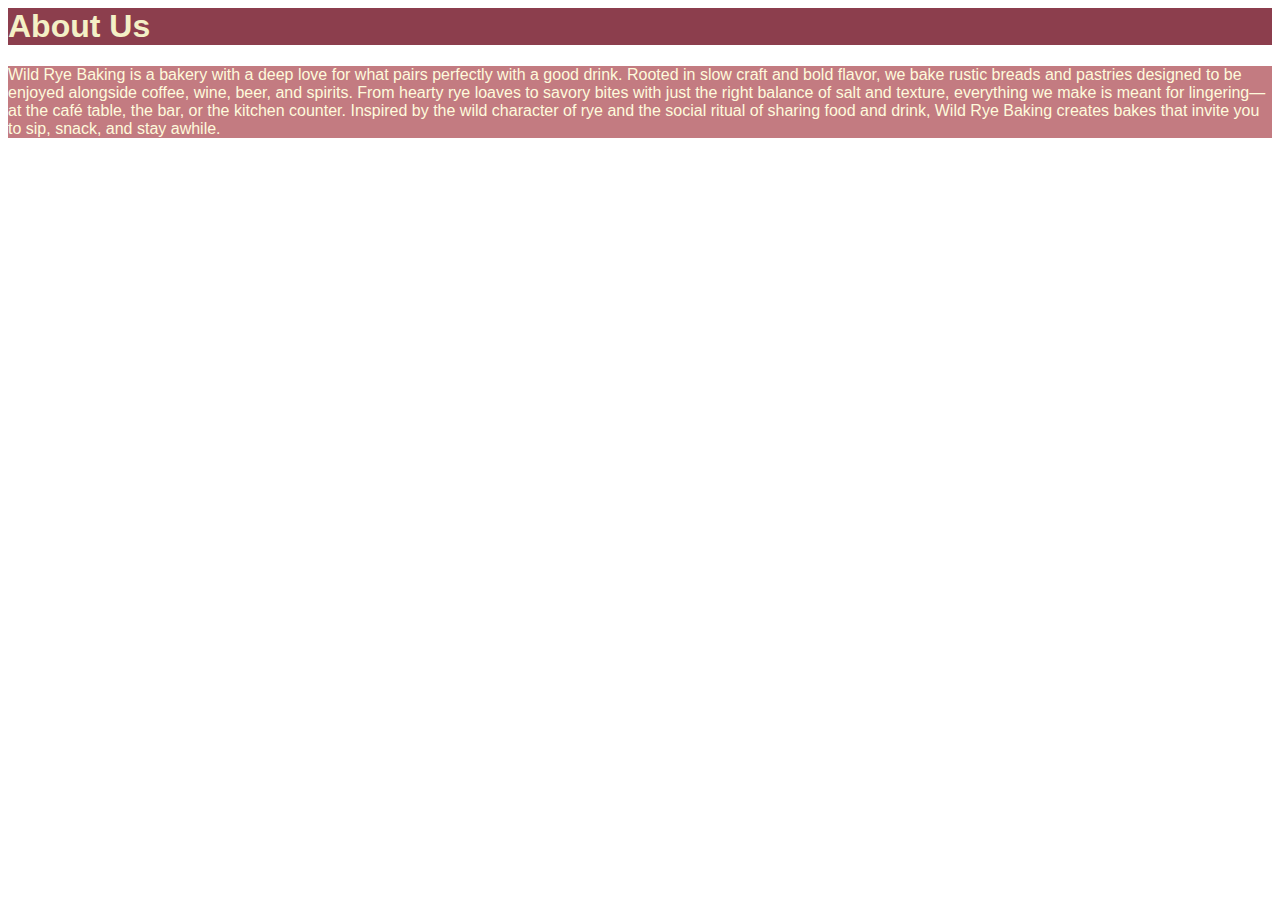
<file: aboutus.html>
<html>
  <head>
<link rel="stylesheet" href="stylesheet.css">
<title>About Us</title>
</head>
  
<body>

<h1>About Us</h1>
<p>Wild Rye Baking is a bakery with a deep love for what pairs perfectly with a good drink. 
  Rooted in slow craft and bold flavor, we bake rustic breads and pastries designed to be enjoyed 
  alongside coffee, wine, beer, and spirits. From hearty rye loaves to savory bites with just the right 
  balance of salt and texture, everything we make is meant for lingering—at the café table, the bar, or 
  the kitchen counter. Inspired by the wild character of rye and the social ritual of sharing food and 
  drink, Wild Rye Baking creates bakes that invite you to sip, snack, and stay awhile.</p>

</body>
</html>
</file>
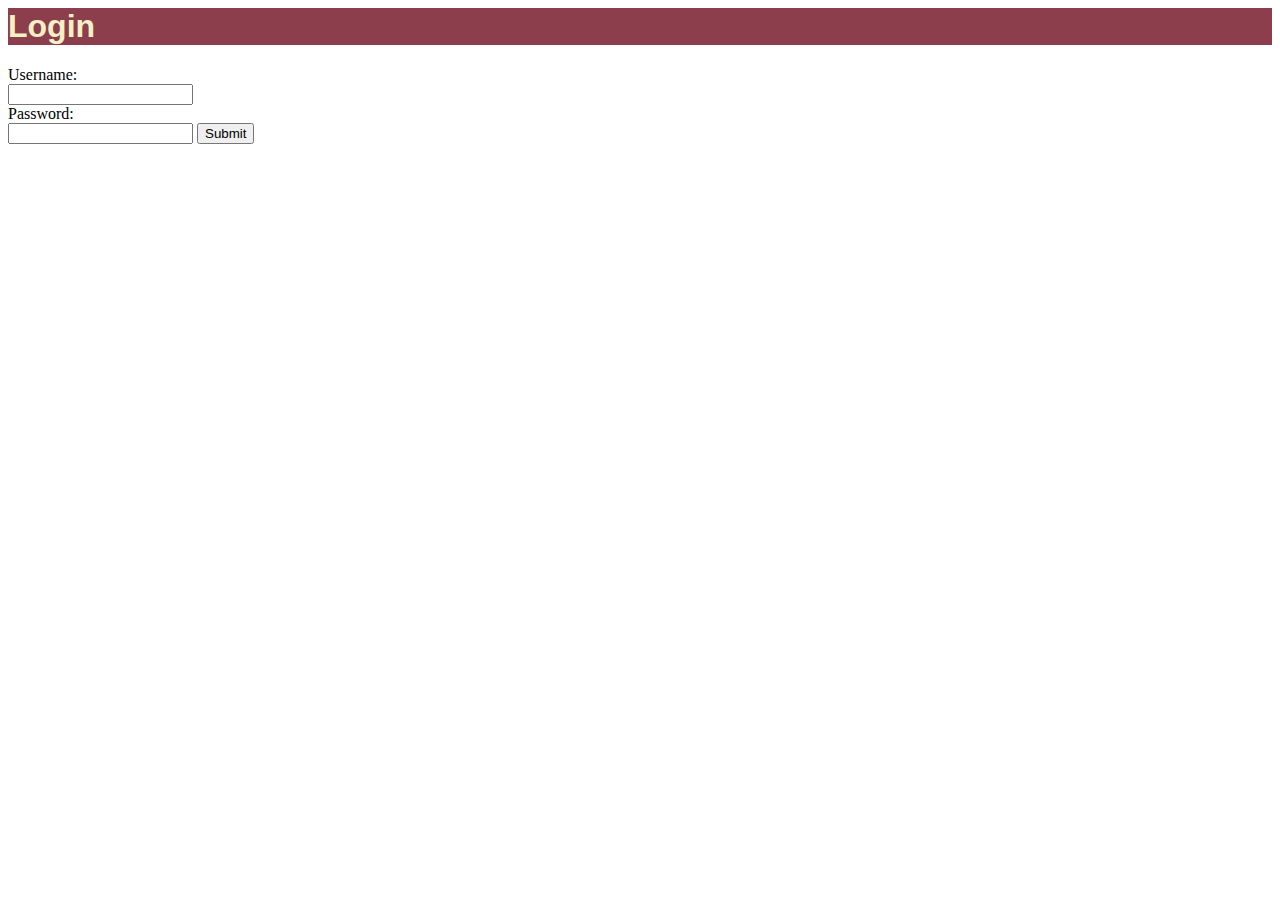
<file: login.html>
<html>
  <head>
<link rel="stylesheet" href="stylesheet.css">
<title>Login</title>
</head>
  
<body>

<h1>Login</h1>

<form action="/register.html" target="_blank" method="get">
  
  <label for="username">Username:</label><br>
  <input type="text" id="username" name="username"><br>
  
  <label for="pwd">Password:</label><br>
  <input type="password" id="pwd" name="pwd">
  
  <input type="submit">
</form>

</body>
</html>
</file>
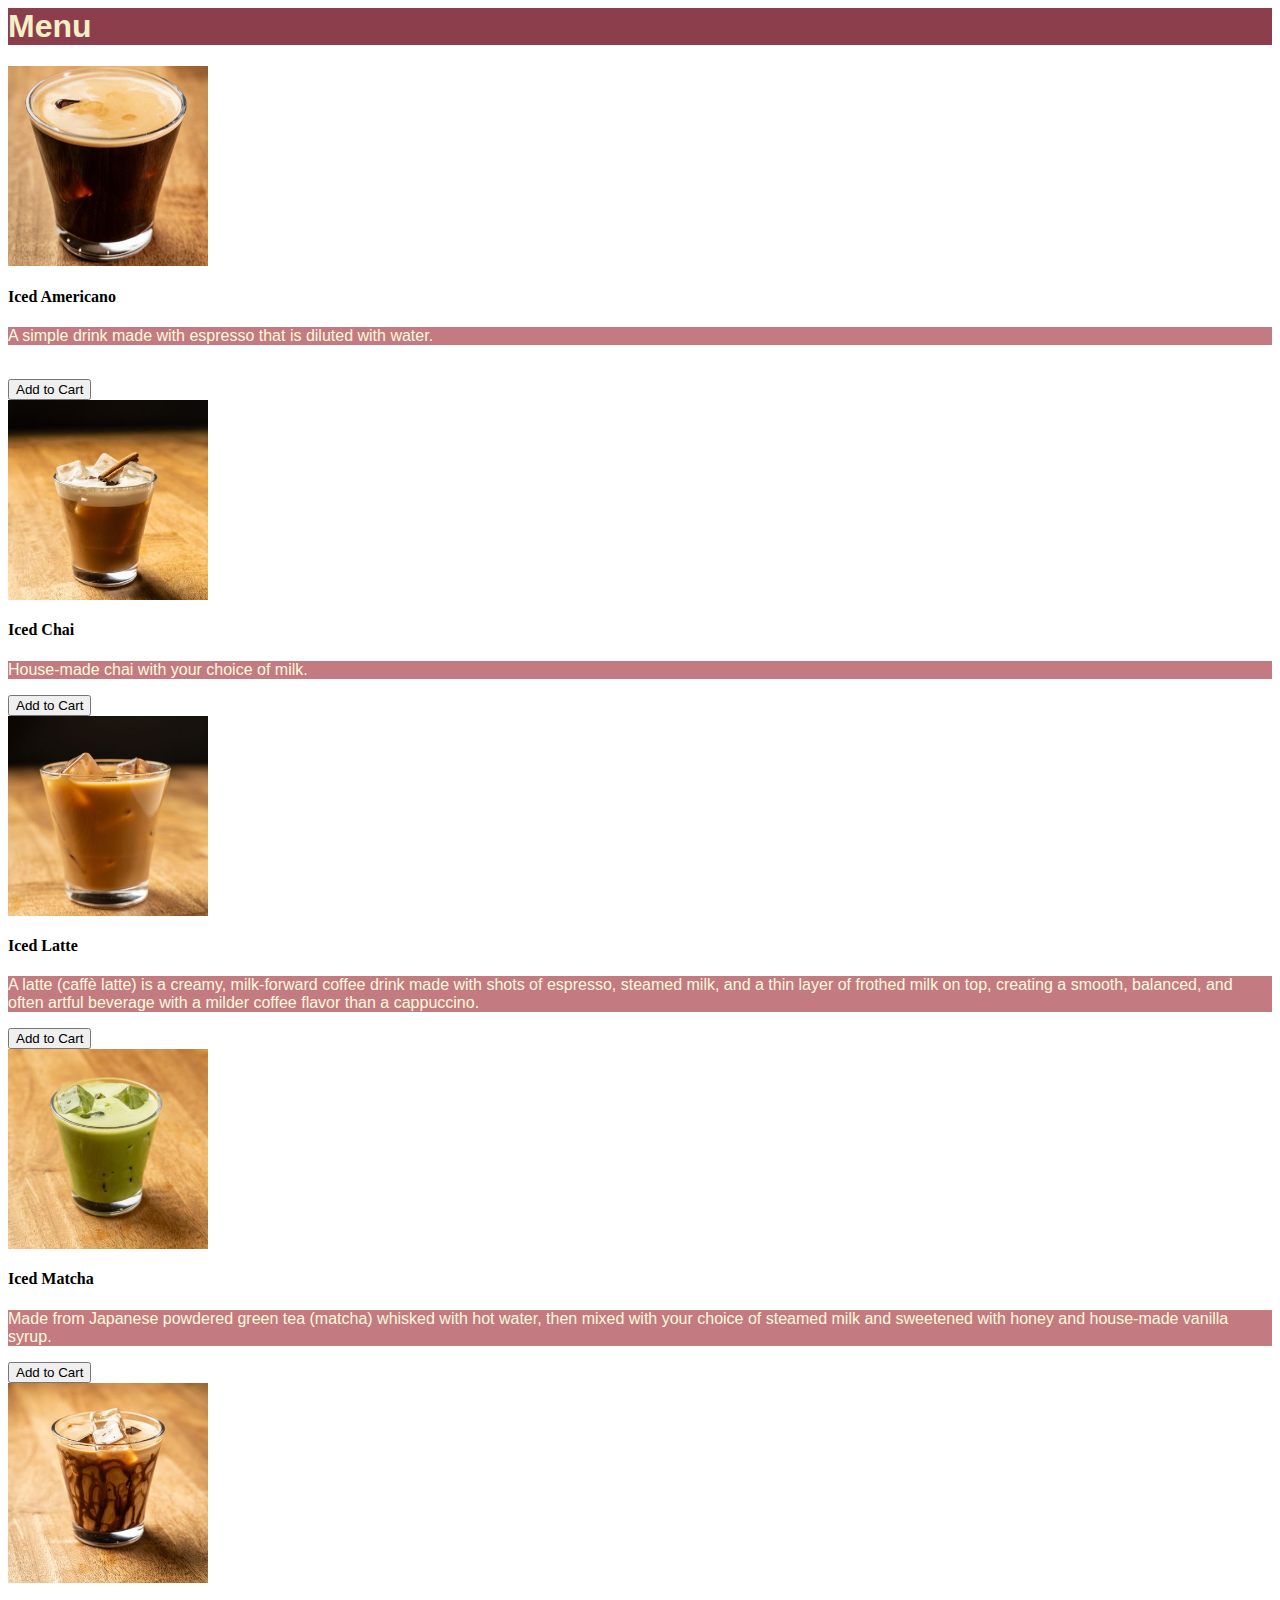
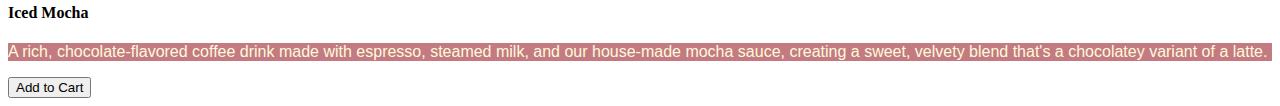
<file: menu.html>
<html>
  <head>
<link rel="stylesheet" href="stylesheet.css">
<title>Menu</title>
</head>

<body>
  
<h1>Menu</h1>

<img src="/img/icedamericano.jpg" alt="Iced Americano" width="200" height="200">
<h4>Iced Americano</h4>
<p>A simple drink made with espresso that is diluted with water.</p><br>
<input type="button" value="Add to Cart"><br>

<img src="/img/icedchai.jpg" alt="Iced Chai" width="200" height="200">
<h4>Iced Chai</h4>
<p>House-made chai with your choice of milk.</p>
<input type="button" value="Add to Cart"><br>

<img src="/img/icedlatte.jpg" alt="Iced Latte" width="200" height="200">
<h4>Iced Latte</h4>
<p>A latte (caffè latte) is a creamy, 
  milk-forward coffee drink made with shots of espresso, 
  steamed milk, and a thin layer of frothed milk on top, 
  creating a smooth, balanced, and often artful beverage 
  with a milder coffee flavor than a cappuccino.</p>
<input type="button" value="Add to Cart"><br>

<img src="/img/icedmatcha.jpg" alt="Iced Matcha" width="200" height="200">
<h4>Iced Matcha</h4>
<p>Made from Japanese powdered green tea (matcha) 
  whisked with hot water, then mixed with your choice of 
  steamed milk and sweetened with honey and house-made vanilla syrup.</p>
<input type="button" value="Add to Cart"><br>

<img src="/img/icedmocha.jpg" alt="Iced Mocha" width="200" height="200">
<h4>Iced Mocha</h4>
<p>A rich, chocolate-flavored coffee drink made with espresso, steamed milk, 
  and our house-made mocha sauce, creating a sweet, velvety blend that's a chocolatey 
  variant of a latte. </p>
<input type="button" value="Add to Cart"><br>

</body>
</html>

  
</body>
</html>
</file>
<file: stylesheet.css>
<html>
<head>
<style>
/* Hex Codes: #6C1B24, #C37B81, #8C3E4D, #FEFADC, #F4F0C6, #CDCDCD */
body {
  background-color: #CDCDCD;
}

h1 {
  color: #F4F0C6;
  font-family: Helvetica;
  background-color: #8C3E4D
}

h2 {
  color: #F4F0C6;
  font-family: Helvetica;
  background-color: #8C3E4D
}

h3 {
  color: #F4F0C6;
  font-family: Helvetica;
  background-color: #8C3E4D
}

p {
 color: #FEFADC;
 font-family: Helvetica;
 background-color: #C37B81;
</style>
</head>

</body>
</html>
</file>
